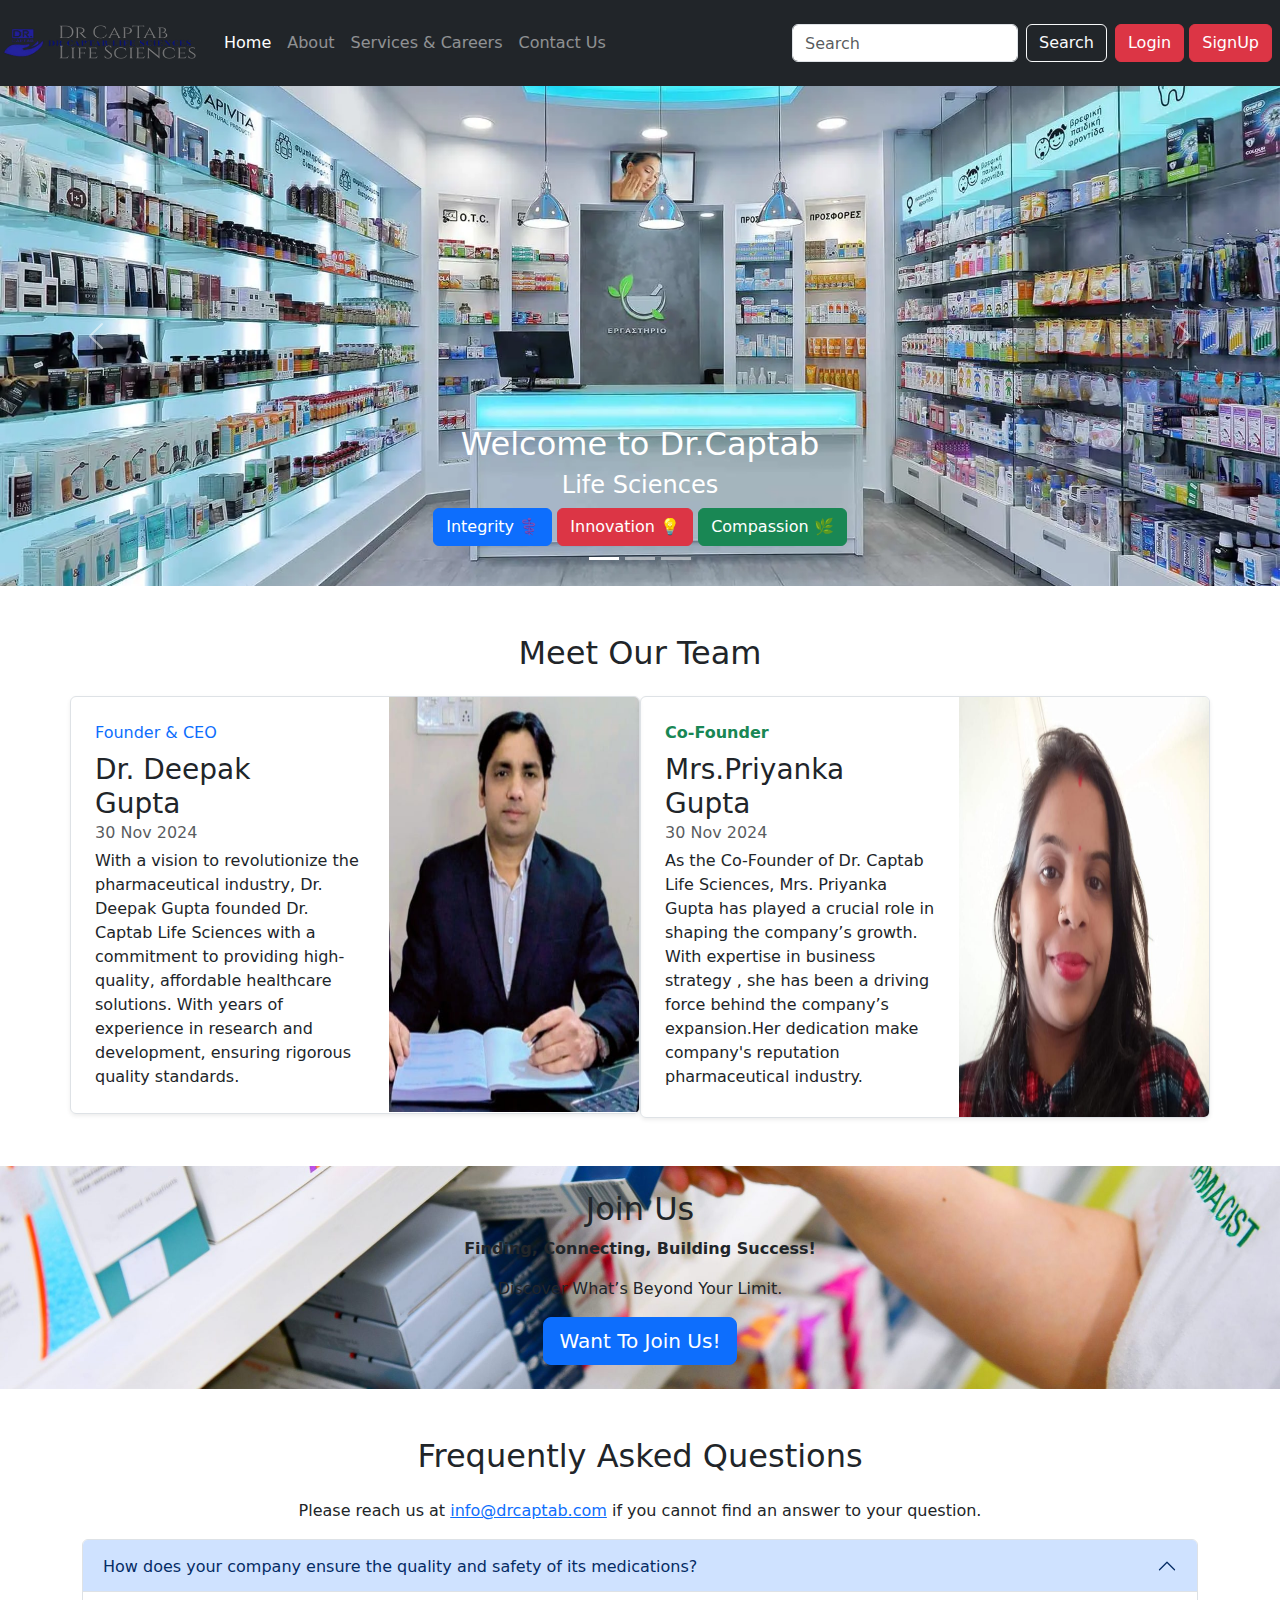
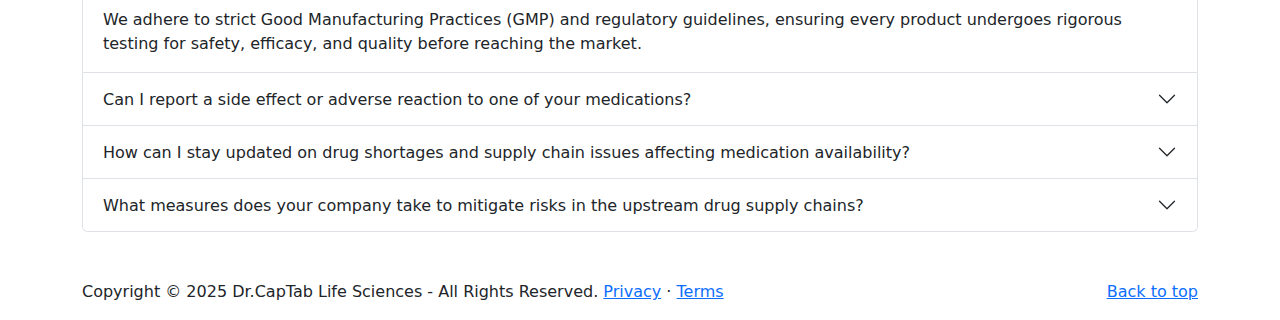
<file: index.html>
<!doctype html>
<html lang="en">

<head>
    <!-- Required meta tags -->
    <meta charset="utf-8">
    <meta name="viewport" content="width=device-width, initial-scale=1, shrink-to-fit=no">
    <meta name="description" content="Welcome to iCoder. A blog for coding enthusiasts">
    
    <!-- Bootstrap CSS -->
    <link rel="stylesheet" href="https://stackpath.bootstrapcdn.com/bootstrap/4.4.1/css/bootstrap.min.css"
        integrity="sha384-Vkoo8x4CGsO3+Hhxv8T/Q5PaXtkKtu6ug5TOeNV6gBiFeWPGFN9MuhOf23Q9Ifjh" crossorigin="anonymous">

    <title>iCoder - Heaven for Programmers</title>
</head>

<body>
    <nav class="navbar navbar-expand-lg navbar-dark bg-dark">
        <a class="navbar-brand" href="#"><img src="./drcaptab.png" alt="" style="width: 200px; height:60px;"></a>
        <button class="navbar-toggler" type="button" data-toggle="collapse" data-target="#navbarSupportedContent"
            aria-controls="navbarSupportedContent" aria-expanded="false" aria-label="Toggle navigation">
            <span class="navbar-toggler-icon"></span>
        </button>

        <div class="collapse navbar-collapse" id="navbarSupportedContent">
            <ul class="navbar-nav mr-auto">
                <li class="nav-item active">
                    <a class="nav-link" href="/">Home <span class="sr-only">(current)</span></a>
                </li>
                <li class="nav-item">
                    <a class="nav-link" href="/about.html">About</a>
                </li>
               
                <li class="nav-item">
                    <a class="nav-link" href="/services.html">  Services & Careers</a>
                </li>

                
                <li class="nav-item">
                    <a class="nav-link" href="/contact.html">Contact Us</a>
                </li>


            </ul>
            <form class="form-inline my-2 my-lg-0">
                <input class="form-control mr-sm-2" type="search" placeholder="Search" aria-label="Search">
                <button class="btn btn-outline-light my-2 my-sm-0" type="submit">Search</button>
            </form>
            <div class="mx-2">
                <button class="btn btn-danger" data-toggle="modal" data-target="#loginModal">Login</button>
                <button class="btn btn-danger" data-toggle="modal" data-target="#signupModal">SignUp</button>
            </div>
        </div>
    </nav>

 
  
  <!-- Login Modal -->
  <div class="modal fade" id="loginModal" tabindex="-1" role="dialog" aria-labelledby="loginModalLabel" aria-hidden="true">
    <div class="modal-dialog" role="document">
      <div class="modal-content">
        <div class="modal-header">
          <h5 class="modal-title" id="exampleModalLabel">Login to Dr.Captab Life Sciences</h5>
          <button type="button" class="close" data-dismiss="modal" aria-label="Close">
            <span aria-hidden="true">&times;</span>
          </button>
        </div>
        <div class="modal-body">
            <form>
                <div class="form-group">
                  <label for="exampleInputEmail1">Email address</label>
                  <input type="email" class="form-control" id="exampleInputEmail1" aria-describedby="emailHelp">
                  <small id="emailHelp" class="form-text text-muted">We'll never share your email with anyone else.</small>
                </div>
                <div class="form-group">
                  <label for="exampleInputPassword1">Password</label>
                  <input type="password" class="form-control" id="exampleInputPassword1">
                </div>
                <div class="form-group form-check">
                  <input type="checkbox" class="form-check-input" id="exampleCheck1">
                  <label class="form-check-label" for="exampleCheck1">Check me out</label>
                </div>
                <button type="submit" class="btn btn-primary">Login</button>
              </form>
        </div>
        <div class="modal-footer">
          <button type="button" class="btn btn-secondary" data-dismiss="modal">Close</button> 
        </div>
      </div>
    </div>
  </div>
 
  
  <!-- Sign Up Modal -->
  <div class="modal fade" id="signupModal" tabindex="-1" role="dialog" aria-labelledby="signupModalLabel" aria-hidden="true">
    <div class="modal-dialog" role="document">
      <div class="modal-content">
        <div class="modal-header">
          <h5 class="modal-title" id="exampleModalLabel">Get an Dr.Captab Life Sciences Account</h5>
          <button type="button" class="close" data-dismiss="modal" aria-label="Close">
            <span aria-hidden="true">&times;</span>
          </button>
        </div>
        <div class="modal-body">
            <form>
                <div class="form-group">
                  <label for="exampleInputEmail1">Email address</label>
                  <input type="email" class="form-control" id="exampleInputEmail1" aria-describedby="emailHelp">
                  <small id="emailHelp" class="form-text text-muted">We'll never share your email with anyone else.</small>
                </div>
                <div class="form-group">
                  <label for="exampleInputPassword1">Password</label>
                  <input type="password" class="form-control" id="exampleInputPassword1">
                </div>
                <div class="form-group">
                  <label for="cexampleInputPassword1">Confirm Password</label>
                  <input type="password" class="form-control" id="cexampleInputPassword1">
                </div>
                 
                <button type="submit" class="btn btn-primary">Creat Account</button>
              </form>
        </div>
        <div class="modal-footer">
          <button type="button" class="btn btn-secondary" data-dismiss="modal">Close</button> 
        </div>
      </div>
    </div>
  </div>

    <div id="carouselExampleCaptions" class="carousel slide carousel-fade" data-ride="carousel">
        <ol class="carousel-indicators">
            <li data-target="#carouselExampleCaptions" data-slide-to="0" class="active"></li>
            <li data-target="#carouselExampleCaptions" data-slide-to="1"></li>
            <li data-target="#carouselExampleCaptions" data-slide-to="2"></li>
        </ol>
        <div class="carousel-inner">
            <div class="carousel-item active">
              <img src="121.jpg" class="d-block w-100" alt="..." style="height: 500px; object-fit: cover;">

                <div class="carousel-caption d-none d-md-block">
                    <h2>Welcome to Dr.Captab</h2>
                    <h4>Life Sciences</h4>
                    <button class="btn btn-primary">Integrity ⚕️</button>
                    <button class="btn btn-danger">Innovation 💡</button>
                    <button class="btn btn-success">Compassion 🌿 </button>
                </div>
            </div>
            <div class="carousel-item">
             
              <img src="112.jpg" class="d-block w-100" alt="..." style="height: 500px; object-fit: cover;">
                <div class="carousel-caption d-none d-md-block">
                    <h2>Empowering Healthcare with Cutting-Edge Technology</h2>
                    <p>Stay Ahead with the Latest Innovations in Life Sciences!</p>
                    <button class="btn btn-primary">Integrity ⚕️</button>
                    <button class="btn btn-danger">Innovation 💡</button>
                    <button class="btn btn-success">Compassion 🌿 </button>
                </div>
            </div>
            <div class="carousel-item">
              <img src="114.jpg" class="d-block w-100" alt="..." style="height: 500px; object-fit: cover;">

                <div class="carousel-caption d-none d-md-block">
                    <h2>Recognized for Excellence in Pharmaceutical Advancements</h2>
                    <p>Commitment to Quality, Innovation, and Patient Well-being.</p>
                    <button class="btn btn-primary">Integrity ⚕️</button>
                    <button class="btn btn-danger">Innovation 💡</button>
                    <button class="btn btn-success">Compassion 🌿 </button>
                </div>
            </div>
        </div>
        <a class="carousel-control-prev" href="#carouselExampleCaptions" role="button" data-slide="prev">
            <span class="carousel-control-prev-icon" aria-hidden="true"></span>
            <span class="sr-only">Previous</span>
        </a>
        <a class="carousel-control-next" href="#carouselExampleCaptions" role="button" data-slide="next">
            <span class="carousel-control-next-icon" aria-hidden="true"></span>
            <span class="sr-only">Next</span>
        </a>
    </div>
    <h2 class="text-center  my-5 mb-3">Meet Our Team</h2>

    <div class="container my-4">
        <div class="row mb-2">
            <div class="col-md-6">
              <div class="row no-gutters border rounded overflow-hidden flex-md-row mb-4 shadow-sm h-md-250 position-relative">
                <div class="col p-4 d-flex flex-column position-static">
                  <h class="d-inline-block mb-2 text-primary">Founder & CEO</h>
                  <h3 class="mb-0">Dr. Deepak <br> Gupta</h3>
                  <div class="mb-1 text-muted">30 Nov 2024</div>
                  <p class="card-text mb-auto">With a vision to revolutionize the pharmaceutical industry, Dr. Deepak Gupta founded Dr. Captab Life Sciences with a commitment to providing high-quality, affordable healthcare solutions. With years of experience in research and development, ensuring rigorous quality standards.</p>
                
                </div>
                <div class="col-auto d-none d-lg-block">
                  <img class="bd-placeholder-img" width="250" height="415" src="./deepak.jpg" alt="">
                </div>
              </div>
            </div>
            <div class="col-md-6">
              <div class="row no-gutters border rounded overflow-hidden flex-md-row mb-4 shadow-sm h-md-250 position-relative">
                <div class="col p-4 d-flex flex-column position-static">
                  <strong class="d-inline-block mb-2 text-success">Co-Founder</strong>
                  <h3 class="mb-0">Mrs.Priyanka Gupta</h3>
                  <div class="mb-1 text-muted">30 Nov 2024</div>
                  <p class="mb-auto">As the Co-Founder of Dr. Captab Life Sciences, Mrs. Priyanka Gupta has played a crucial role in shaping the company’s growth. With expertise in business strategy , she has been a driving force behind the company’s expansion.Her dedication make company's reputation pharmaceutical industry.</p>

                </div>
                <div class="col-auto d-none d-lg-block">
                    <img class="bd-placeholder-img" width="250" height="420" src="./pic.jpg" alt="">

                </div>
              </div>
            </div>
          </div>
   
           
    </div>
    <!-- Join Us Section -->
    <div class="container-fluid py-4 text-center" style="background: url('./112.jpg') no-repeat center center/cover;">
      <div class="container">
          <div class="join-card mx-auto">
              <h2>Join Us</h2>
              <p><strong>Finding, Connecting, Building Success!</strong></p>
              <p>Discover What’s Beyond Your Limit.</p>
              <button class="btn btn-primary btn-lg" data-toggle="modal" data-target="#joinFormModal">Want To Join Us!</button>
          </div>
      </div>
    </div>
    

<!-- Modal Form -->
<div class="modal fade" id="joinFormModal" tabindex="-1" aria-labelledby="joinFormModalLabel" aria-hidden="true">
  <div class="modal-dialog">
      <div class="modal-content">
          <div class="modal-header">
              <h5 class="modal-title" id="joinFormModalLabel">Join Us Form</h5>
              <button type="button" class="btn-close" data-dismiss="modal" aria-label="Close"></button>
          </div>
          <div class="modal-body">
              <form>
                  <div class="mb-3">
                      <label for="name" class="form-label">Full Name</label>
                      <input type="text" class="form-control" id="name" required>
                  </div>
                  <div class="mb-3">
                      <label for="email" class="form-label">Email</label>
                      <input type="email" class="form-control" id="email" required>
                  </div>
                  <div class="mb-3">
                      <label for="phone" class="form-label">Phone Number</label>
                      <input type="tel" class="form-control" id="phone" required>
                  </div>
                  <button type="submit" class="btn btn-primary w-100">Submit</button>
              </form>
          </div>
      </div>
  </div>
</div>
<!-- Frequently Asked Questions Section -->
<div class="container my-5">
  <h2 class="text-center mb-4">Frequently Asked Questions</h2>
  <p class="text-center">Please reach us at <a href="mailto:info@drcaptab.com">info@drcaptab.com</a> if you cannot find an answer to your question.</p>
  
  <div class="accordion" id="faqAccordion">
      <!-- Question 1 -->
      <div class="accordion-item">
          <h2 class="accordion-header" id="headingOne">
              <button class="accordion-button" type="button" data-bs-toggle="collapse" data-bs-target="#collapseOne" aria-expanded="true" aria-controls="collapseOne">
                  How does your company ensure the quality and safety of its medications?
              </button>
          </h2>
          <div id="collapseOne" class="accordion-collapse collapse show" aria-labelledby="headingOne" data-bs-parent="#faqAccordion">
              <div class="accordion-body">
                  We adhere to strict Good Manufacturing Practices (GMP) and regulatory guidelines, ensuring every product undergoes rigorous testing for safety, efficacy, and quality before reaching the market.
              </div>
          </div>
      </div>

      <!-- Question 2 -->
      <div class="accordion-item">
          <h2 class="accordion-header" id="headingTwo">
              <button class="accordion-button collapsed" type="button" data-bs-toggle="collapse" data-bs-target="#collapseTwo" aria-expanded="false" aria-controls="collapseTwo">
                  Can I report a side effect or adverse reaction to one of your medications?
              </button>
          </h2>
          <div id="collapseTwo" class="accordion-collapse collapse" aria-labelledby="headingTwo" data-bs-parent="#faqAccordion">
              <div class="accordion-body">
                  Yes, we take patient safety seriously. If you experience any side effects, please report them to our **pharmacovigilance team** at <a href="mailto:info@drcaptab.com">info@drcaptab.com</a>.
              </div>
          </div>
      </div>

      <!-- Question 3 -->
      <div class="accordion-item">
          <h2 class="accordion-header" id="headingThree">
              <button class="accordion-button collapsed" type="button" data-bs-toggle="collapse" data-bs-target="#collapseThree" aria-expanded="false" aria-controls="collapseThree">
                  How can I stay updated on drug shortages and supply chain issues affecting medication availability?
              </button>
          </h2>
          <div id="collapseThree" class="accordion-collapse collapse" aria-labelledby="headingThree" data-bs-parent="#faqAccordion">
              <div class="accordion-body">
                  You can subscribe to our **newsletter** or check our **website’s updates section** to stay informed about drug shortages and supply chain developments.
              </div>
          </div>
      </div>

      <!-- Question 4 -->
      <div class="accordion-item">
          <h2 class="accordion-header" id="headingFour">
              <button class="accordion-button collapsed" type="button" data-bs-toggle="collapse" data-bs-target="#collapseFour" aria-expanded="false" aria-controls="collapseFour">
                  What measures does your company take to mitigate risks in the upstream drug supply chains?
              </button>
          </h2>
          <div id="collapseFour" class="accordion-collapse collapse" aria-labelledby="headingFour" data-bs-parent="#faqAccordion">
              <div class="accordion-body">
                  We work with **trusted suppliers**, conduct **regular quality audits**, and implement **robust risk management strategies** to ensure the integrity and reliability of our drug supply chain.
              </div>
          </div>
      </div>
  </div>
</div>
    <footer class="container">
        <p class="float-right "><a href="#">Back to top</a></p>
        <p>Copyright © 2025 Dr.CapTab Life Sciences - All Rights Reserved. <a href="#">Privacy</a> · <a href="#">Terms</a></p>
      </footer>
    <!-- Optional JavaScript -->
    <!-- jQuery first, then Popper.js, then Bootstrap JS -->
    <script src="https://code.jquery.com/jquery-3.4.1.slim.min.js"
        integrity="sha384-J6qa4849blE2+poT4WnyKhv5vZF5SrPo0iEjwBvKU7imGFAV0wwj1yYfoRSJoZ+n"
        crossorigin="anonymous"></script>
    <script src="https://cdn.jsdelivr.net/npm/popper.js@1.16.0/dist/umd/popper.min.js"
        integrity="sha384-Q6E9RHvbIyZFJoft+2mJbHaEWldlvI9IOYy5n3zV9zzTtmI3UksdQRVvoxMfooAo"
        crossorigin="anonymous"></script>
    <script src="https://stackpath.bootstrapcdn.com/bootstrap/4.4.1/js/bootstrap.min.js"
        integrity="sha384-wfSDF2E50Y2D1uUdj0O3uMBJnjuUD4Ih7YwaYd1iqfktj0Uod8GCExl3Og8ifwB6"
        crossorigin="anonymous"></script>
        <!-- Bootstrap CSS & JS (Required for Accordion) -->
<link href="https://cdn.jsdelivr.net/npm/bootstrap@5.3.0/dist/css/bootstrap.min.css" rel="stylesheet">
<script src="https://cdn.jsdelivr.net/npm/bootstrap@5.3.0/dist/js/bootstrap.bundle.min.js"></script>
</body>

</html>
</file>
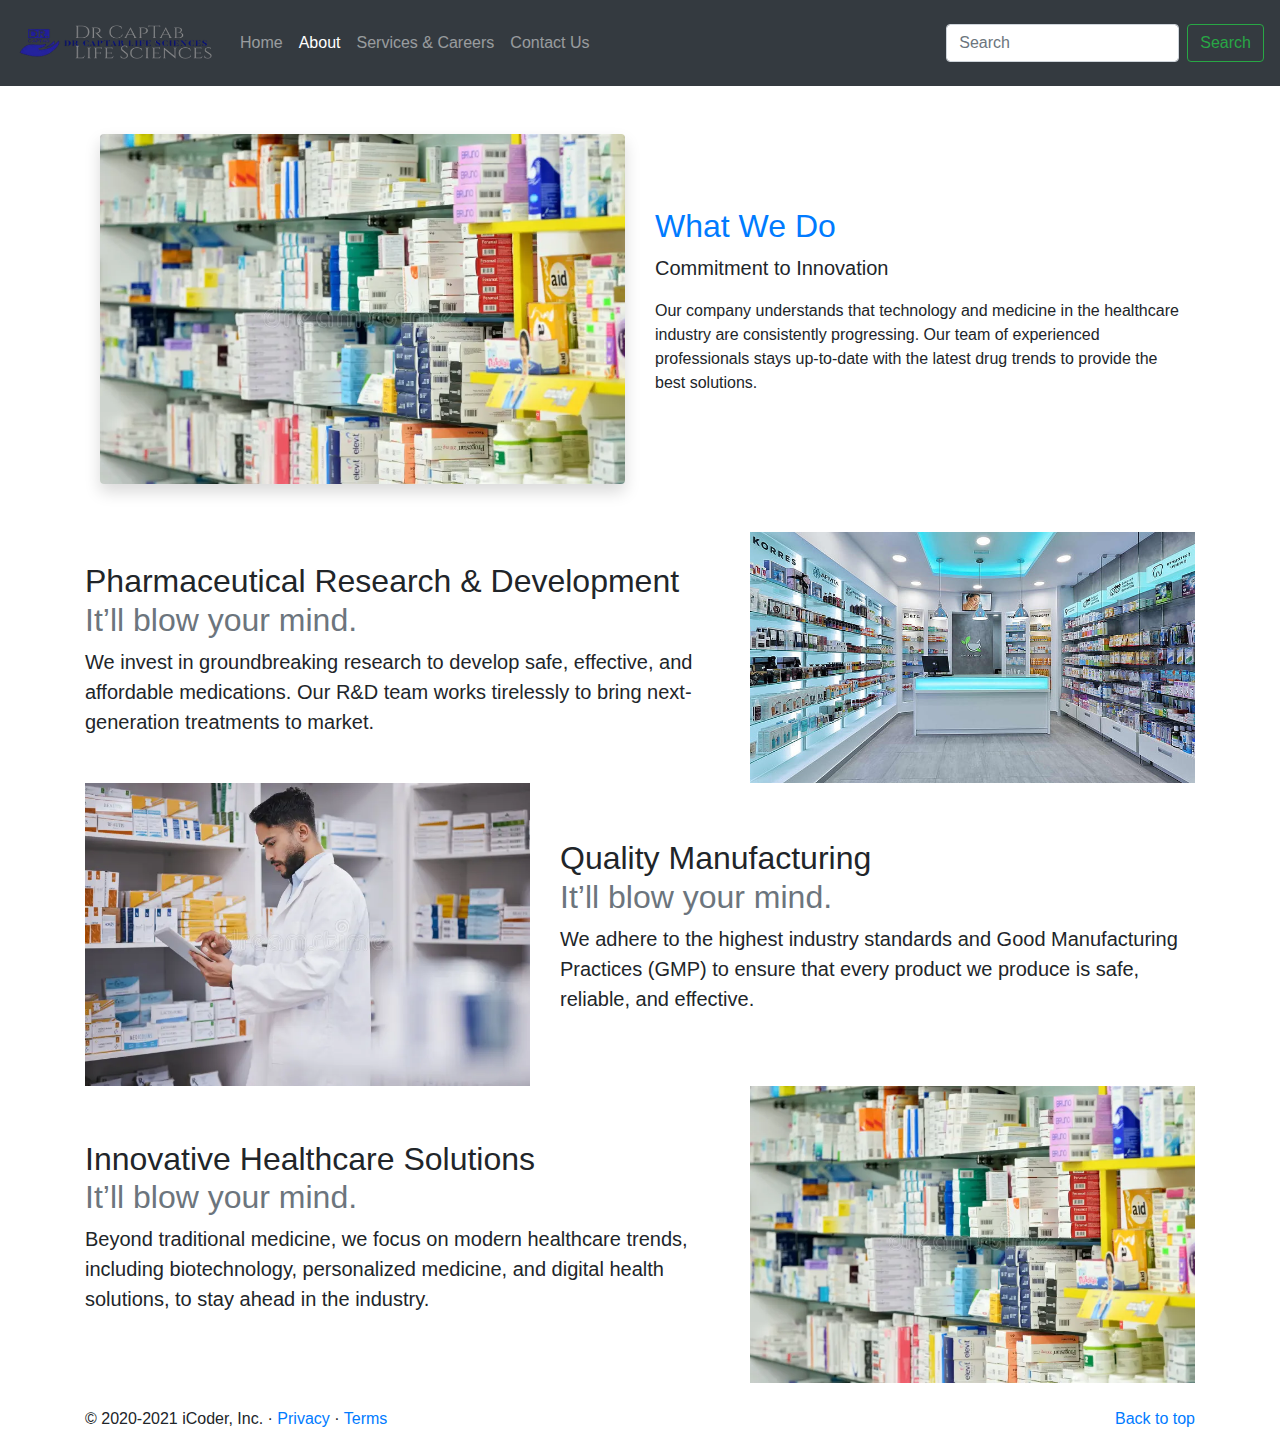
<file: about.html>
<!doctype html>
<html lang="en">

<head>
    <!-- Required meta tags -->
    <meta charset="utf-8">
    <meta name="viewport" content="width=device-width, initial-scale=1, shrink-to-fit=no">

    <!-- Bootstrap CSS -->
    <link rel="stylesheet" href="https://stackpath.bootstrapcdn.com/bootstrap/4.4.1/css/bootstrap.min.css"
        integrity="sha384-Vkoo8x4CGsO3+Hhxv8T/Q5PaXtkKtu6ug5TOeNV6gBiFeWPGFN9MuhOf23Q9Ifjh" crossorigin="anonymous">

    <title>iCoder - Heaven for Programmers</title>
</head>

<body>
    <nav class="navbar navbar-expand-lg navbar-dark bg-dark">
        <a class="navbar-brand" href="#"><img src="./drcaptab.png" alt="" style="width: 200px; height:60px;"></a>
        <button class="navbar-toggler" type="button" data-toggle="collapse" data-target="#navbarSupportedContent"
            aria-controls="navbarSupportedContent" aria-expanded="false" aria-label="Toggle navigation">
            <span class="navbar-toggler-icon"></span>
        </button>

        <div class="collapse navbar-collapse" id="navbarSupportedContent">
            <ul class="navbar-nav mr-auto">
                <li class="nav-item">
                    <a class="nav-link" href="/">Home<span class="sr-only">(current)</span> </a>
                </li>
                <li class="nav-item active">
                    <a class="nav-link" href="/about.html">About</a>
                </li>
                </li>
                <li class="nav-item">
                    <a class="nav-link" href="/services.html">  Services & Careers</a>
                </li>

               
                <li class="nav-item">
                    <a class="nav-link" href="/contact.html">Contact Us</a>
                </li>


            </ul>
            <form class="form-inline my-2 my-lg-0">
                <input class="form-control mr-sm-2" type="search" placeholder="Search" aria-label="Search">
                <button class="btn btn-outline-success my-2 my-sm-0" type="submit">Search</button>
            </form>
        </div>
    </nav>

    <div class="container my-4">
        <section class="container my-5">
            <div class="row align-items-center">
                <div class="col-md-6">
                    <img src="13.jpg" alt="Innovation in Healthcare" class="img-fluid rounded shadow">
                </div>
                <div class="col-md-6">
                    <h2 class="text-primary">What We Do</h2>
                    <p class="lead">
                        <strong>Commitment to Innovation</strong>
                    </p>
                    <p>
                        Our company understands that technology and medicine in the healthcare industry are consistently 
                        progressing. Our team of experienced professionals stays up-to-date with the latest drug trends 
                        to provide the best solutions.
                    </p>
                </div>
            </div>
        </section>
        
        <div class="row featurette d-flex justify-content-center align-items-center">
            <div class="col-md-7">
                <h2 class="featurette-heading">Pharmaceutical Research & Development <span class="text-muted">It’ll blow your
                        mind.</span></h2>
                <p class="lead">
                    We invest in groundbreaking research to develop safe, effective, and affordable medications. Our R&D team works tirelessly to bring next-generation treatments to market.</p>
            </div>
            <div class="col-md-5">
                <img class="img-fluid" src="11.jpg" alt="">
                 
            </div>
        </div>
        <div class="row featurette d-flex justify-content-center align-items-center">
            <div class="col-md-7 order-md-2">
                <h2 class="featurette-heading"> Quality Manufacturing <span class="text-muted"><br>It’ll blow your
                        mind.</span></h2>
                <p class="lead">We adhere to the highest industry standards and Good Manufacturing Practices (GMP) to ensure that every product we produce is safe, reliable, and effective.</p>
            </div>
            <div class="col-md-5 order-md-1">
                <img class="img-fluid" src="12.jpg" alt="">
                 
            </div>
        </div>
        <div class="row featurette d-flex justify-content-center align-items-center">
            <div class="col-md-7">
                <h2 class="featurette-heading"> Innovative Healthcare Solutions<span class="text-muted"><br>It’ll blow your
                        mind.</span></h2>
                <p class="lead">Beyond traditional medicine, we focus on modern healthcare trends, including biotechnology, personalized medicine, and digital health solutions, to stay ahead in the industry.</p>
            </div>
            <div class="col-md-5">
                <img class="img-fluid" src="13.jpg" alt="">
                 
            </div>
        </div>
    </div>

    <footer class="container">
        <p class="float-right"><a href="#">Back to top</a></p>
        <p>© 2020-2021 iCoder, Inc. · <a href="#">Privacy</a> · <a href="#">Terms</a></p>
      </footer>
    <!-- Optional JavaScript -->
    <!-- jQuery first, then Popper.js, then Bootstrap JS -->
    <script src="https://code.jquery.com/jquery-3.4.1.slim.min.js"
        integrity="sha384-J6qa4849blE2+poT4WnyKhv5vZF5SrPo0iEjwBvKU7imGFAV0wwj1yYfoRSJoZ+n"
        crossorigin="anonymous"></script>
    <script src="https://cdn.jsdelivr.net/npm/popper.js@1.16.0/dist/umd/popper.min.js"
        integrity="sha384-Q6E9RHvbIyZFJoft+2mJbHaEWldlvI9IOYy5n3zV9zzTtmI3UksdQRVvoxMfooAo"
        crossorigin="anonymous"></script>
    <script src="https://stackpath.bootstrapcdn.com/bootstrap/4.4.1/js/bootstrap.min.js"
        integrity="sha384-wfSDF2E50Y2D1uUdj0O3uMBJnjuUD4Ih7YwaYd1iqfktj0Uod8GCExl3Og8ifwB6"
        crossorigin="anonymous"></script>
</body>

</html>
</file>
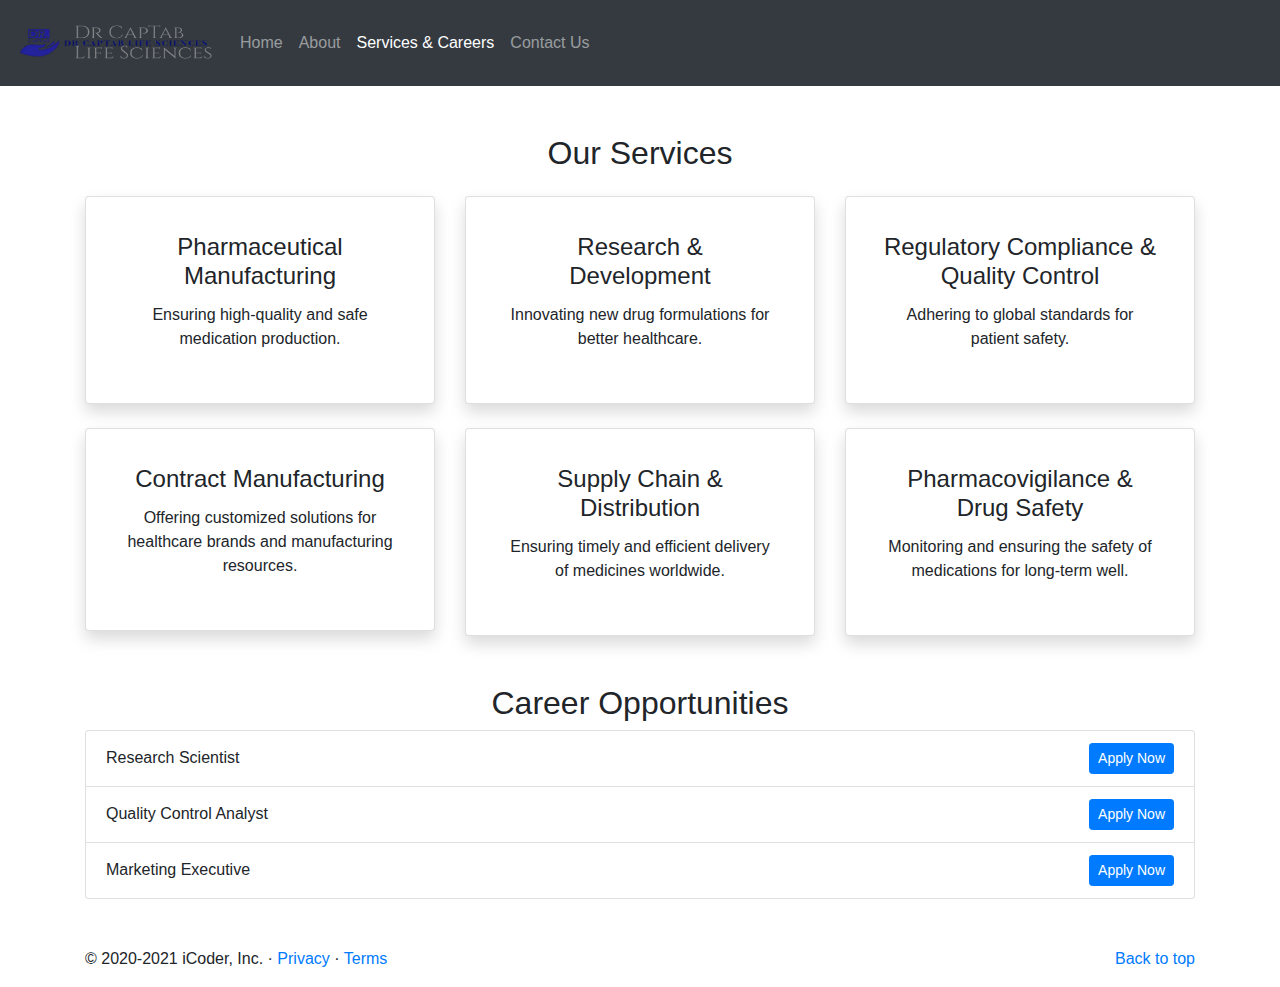
<file: services.html>
<!doctype html>
<html lang="en">

<head>
    <!-- Required meta tags -->
    <meta charset="utf-8">
    <meta name="viewport" content="width=device-width, initial-scale=1, shrink-to-fit=no">

    <!-- Bootstrap CSS -->
    <link rel="stylesheet" href="https://stackpath.bootstrapcdn.com/bootstrap/4.4.1/css/bootstrap.min.css"
        integrity="sha384-Vkoo8x4CGsO3+Hhxv8T/Q5PaXtkKtu6ug5TOeNV6gBiFeWPGFN9MuhOf23Q9Ifjh" crossorigin="anonymous">

    <title>iCoder - Heaven for Programmers</title>
</head>

<body>
    <nav class="navbar navbar-expand-lg navbar-dark bg-dark">
        <a class="navbar-brand" href="#"><img src="./drcaptab.png" alt="" style="width: 200px; height:60px;"></a>
        <button class="navbar-toggler" type="button" data-toggle="collapse" data-target="#navbarSupportedContent"
            aria-controls="navbarSupportedContent" aria-expanded="false" aria-label="Toggle navigation">
            <span class="navbar-toggler-icon"></span>
        </button>

        <div class="collapse navbar-collapse" id="navbarSupportedContent">
            <ul class="navbar-nav mr-auto">
                <li class="nav-item">
                    <a class="nav-link" href="/">Home <span class="sr-only">(current)</span></a>
                </li>
                <li class="nav-item ">
                    <a class="nav-link" href="/about.html">About</a>
                </li>

                <li class="nav-item active">
                    <a class="nav-link" href="/services.html">  Services & Careers</a>
                </li>

                
                <li class="nav-item">
                    <a class="nav-link" href="/contact.html">Contact Us</a>
                </li>
</ul>
</div>
</nav>
<section class="container my-5">
    <h2 class="text-center mb-4">Our Services</h2>
    <div class="row">
        <div class="col-md-4">
            <div class="card shadow p-3">
                <div class="card-body text-center">
                    <h4 class="card-title">Pharmaceutical Manufacturing</h4>
                    <p class="card-text">Ensuring high-quality and safe medication production.</p>
                    <i class="fas fa-pills fa-2x text-primary"></i>
                </div>
            </div>
        </div>
        <div class="col-md-4">
            <div class="card shadow p-3">
                <div class="card-body text-center">
                    <h4 class="card-title">Research &<br> Development</h4>
                    <p class="card-text">Innovating new drug formulations for better healthcare.</p>
                    <i class="fas fa-pills fa-2x text-primary"></i>
                </div>
            </div>
        </div>
      
        <div class="col-md-4">
            <div class="card shadow p-3">
                <div class="card-body text-center">
                    <h4 class="card-title">Regulatory Compliance & Quality Control</h4>
                    <p class="card-text">Adhering to global standards for patient safety.</p>
                    <i class="fas fa-shield-alt fa-2x text-success"></i>
                </div>
            </div>
        </div>
        <div class="col-md-4 mt-4">
            <div class="card shadow p-3">
                <div class="card-body text-center">
                    <h4 class="card-title">Contract Manufacturing</h4>
                    <p class="card-text">Offering customized solutions for<br> healthcare brands and manufacturing resources.</p>
                    <i class="fas fa-industry fa-2x text-warning"></i>
                </div>
            </div>
        </div>
        <div class="col-md-4 mt-4">
            <div class="card shadow p-3">
                <div class="card-body text-center">
                    <h4 class="card-title">Supply Chain & Distribution</h4>
                    <p class="card-text">Ensuring timely and efficient delivery of medicines worldwide.</p>
                    <i class="fas fa-truck fa-2x text-info"></i>
                </div>
            </div>
        </div>
        <div class="col-md-4 mt-4">
            <div class="card shadow p-3">
                <div class="card-body text-center">
                    <h4 class="card-title">Pharmacovigilance & Drug Safety</h4>
                    <p class="card-text">Monitoring and ensuring the safety of medications for long-term well.</p>
                    <i class="fas fa-truck fa-2x text-info"></i>
                </div>
            </div>
        </div>
       
    </div>
</section>
<div class="container mt-5 mb-5">
    <h2 class="text-center">Career Opportunities</h2>
    <ul class="list-group">
        <li class="list-group-item d-flex justify-content-between align-items-center">
            Research Scientist
            <a href="mailto:hr@icoder.com" class="btn btn-primary btn-sm">Apply Now</a>
        </li>
        <li class="list-group-item d-flex justify-content-between align-items-center">
            Quality Control Analyst
            <a href="mailto:hr@icoder.com" class="btn btn-primary btn-sm">Apply Now</a>
        </li>
        <li class="list-group-item d-flex justify-content-between align-items-center">
            Marketing Executive
            <a href="mailto:hr@icoder.com" class="btn btn-primary btn-sm">Apply Now</a>
        </li>
    </ul>
</div>




<footer class="container">
    <p class="float-right"><a href="#">Back to top</a></p>
    <p>© 2020-2021 iCoder, Inc. · <a href="#">Privacy</a> · <a href="#">Terms</a></p>
  </footer>

<script src="https://code.jquery.com/jquery-3.4.1.slim.min.js"
    integrity="sha384-J6qa4849blE2+poT4WnyKhv5vZF5SrPo0iEjwBvKU7imGFAV0wwj1yYfoRSJoZ+n"
    crossorigin="anonymous"></script>
<script src="https://cdn.jsdelivr.net/npm/popper.js@1.16.0/dist/umd/popper.min.js"
    integrity="sha384-Q6E9RHvbIyZFJoft+2mJbHaEWldlvI9IOYy5n3zV9zzTtmI3UksdQRVvoxMfooAo"
    crossorigin="anonymous"></script>
<script src="https://stackpath.bootstrapcdn.com/bootstrap/4.4.1/js/bootstrap.min.js"
    integrity="sha384-wfSDF2E50Y2D1uUdj0O3uMBJnjuUD4Ih7YwaYd1iqfktj0Uod8GCExl3Og8ifwB6"
    crossorigin="anonymous"></script>
    <script src="https://code.jquery.com/jquery-3.4.1.slim.min.js"></script>
    <script src="https://cdn.jsdelivr.net/npm/bootstrap@4.4.1/dist/js/bootstrap.bundle.min.js"></script>
    <!-- FontAwesome Icons -->
</file>
